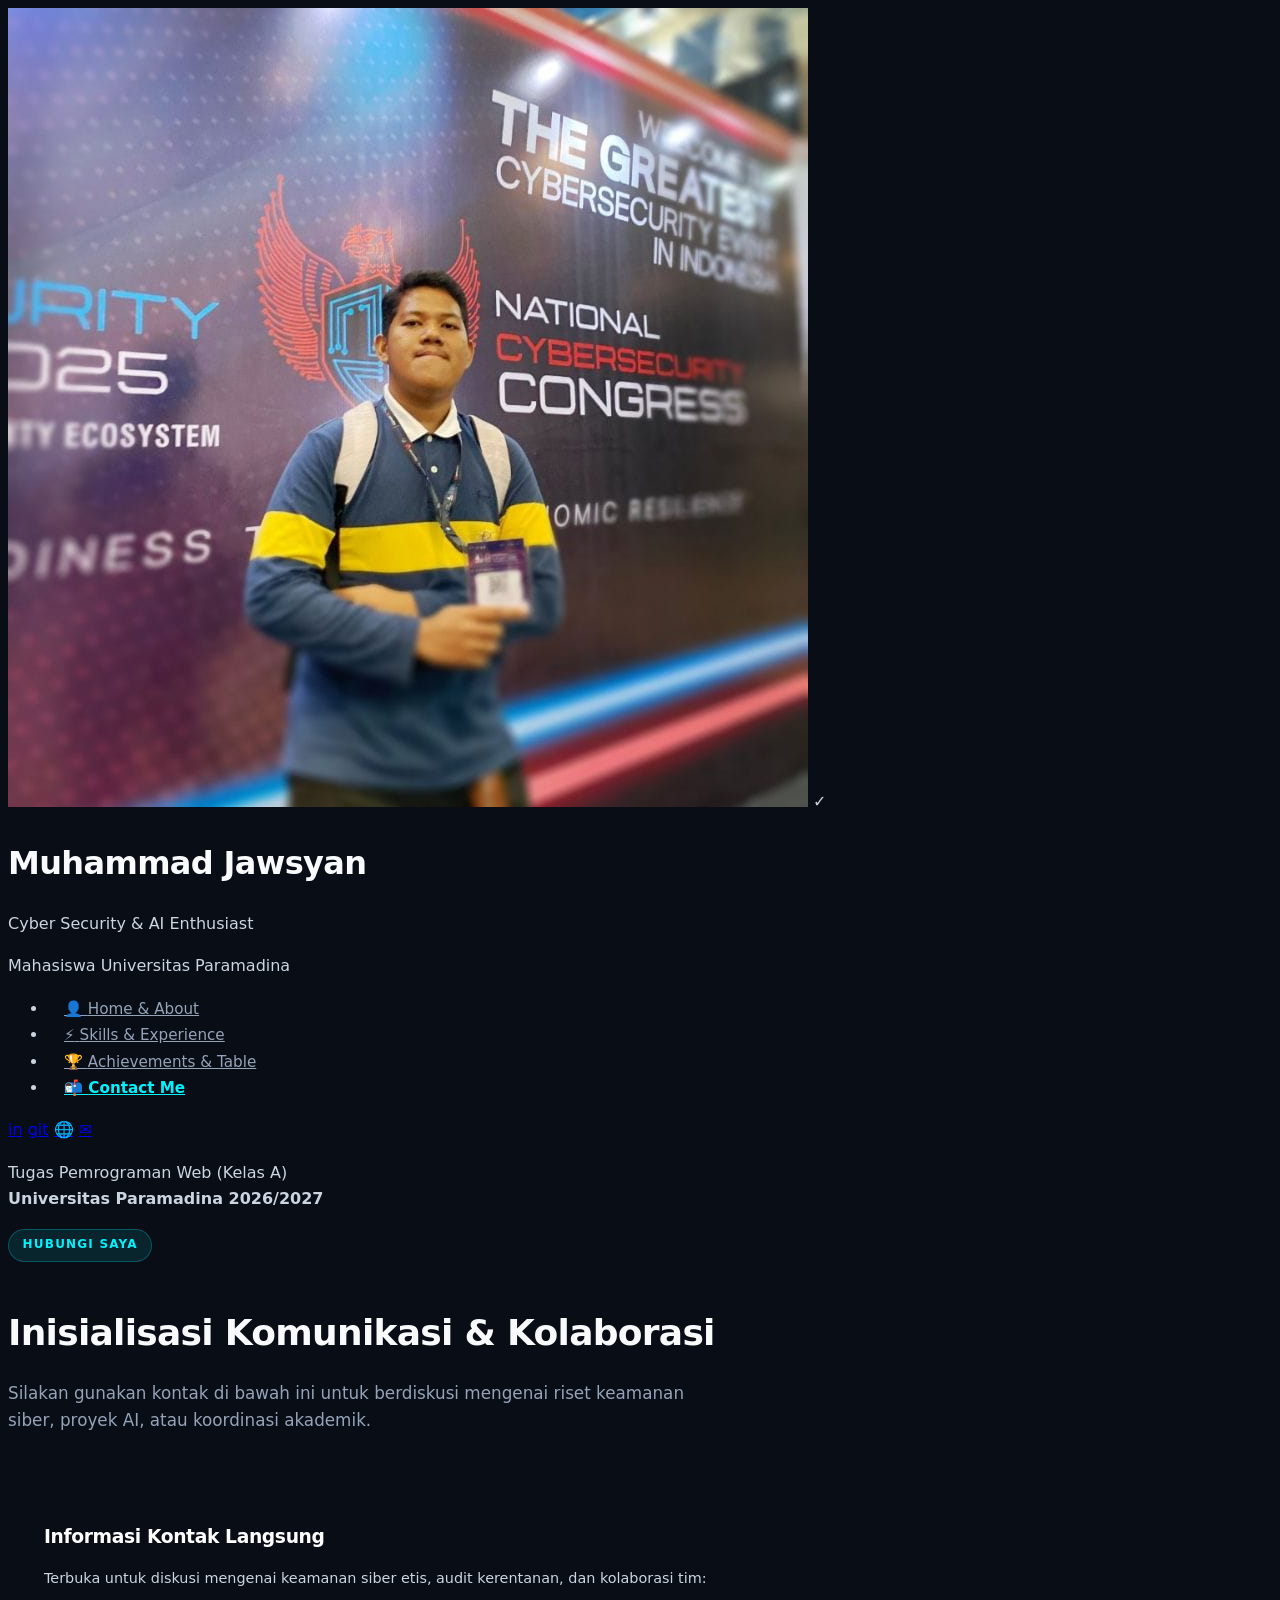
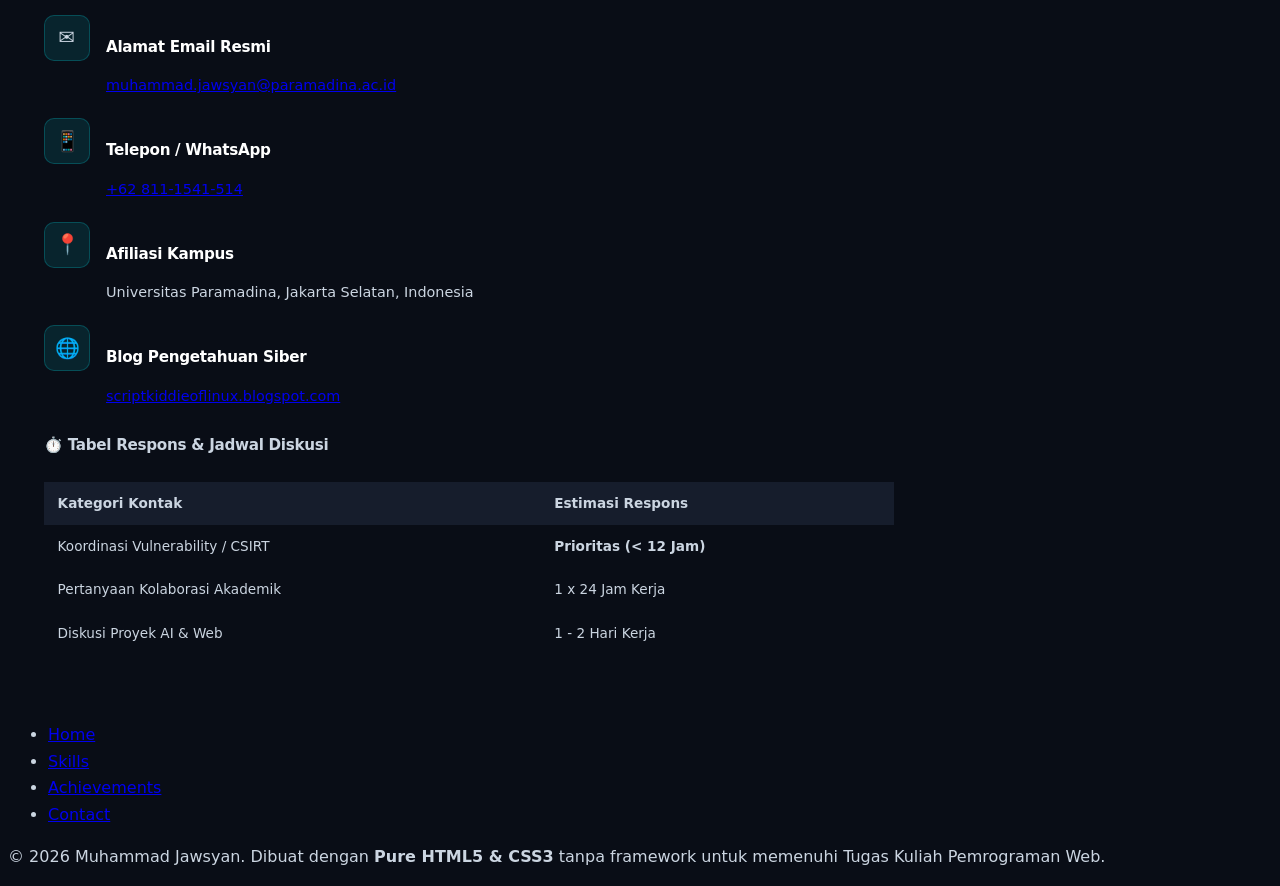
<file: contact.html>
<!DOCTYPE html>
<html lang="id">
<head>
    <meta charset="UTF-8">
    <meta name="viewport" content="width=device-width, initial-scale=1.0">
    <meta name="description" content="Hubungi Muhammad Jawsyan - Kolaborasi Keamanan Siber, Penetrasi Etis, dan Diskusi AI.">
    <meta name="author" content="Muhammad Jawsyan">
    <title>Muhammad Jawsyan | Contact Me</title>
    
    <!-- 1. CSS EKSTERNAL -->
    <link rel="stylesheet" href="assets/css/style.css">

    <!-- 2. CSS INTERNAL (Styling khusus halaman Contact & Formulir Pesan) -->
    <style>
        /* Styling Halaman Kontak */
        .contact-layout {
            max-width: 850px;
            margin: 2rem 0;
        }

        .contact-info-card {
            background-color: var(--bg-card);
            border: 1px solid var(--border);
            border-radius: 14px;
            padding: 2rem;
            display: flex;
            flex-direction: column;
            justify-content: space-between;
        }

        .contact-item-group {
            display: flex;
            flex-direction: column;
            gap: 1.25rem;
            margin: 1.5rem 0;
        }

        .contact-row {
            display: flex;
            align-items: flex-start;
            gap: 1rem;
        }

        .contact-icon-box {
            width: 44px;
            height: 44px;
            border-radius: 10px;
            background-color: rgba(0, 242, 254, 0.1);
            border: 1px solid rgba(0, 242, 254, 0.2);
            color: var(--primary);
            display: flex;
            align-items: center;
            justify-content: center;
            font-size: 1.25rem;
            flex-shrink: 0;
        }

        .contact-meta h4 {
            font-size: 0.95rem;
            color: #ffffff;
            margin-bottom: 0.2rem;
        }

        .contact-meta p {
            font-size: 0.9rem;
            margin-bottom: 0;
            color: var(--text-secondary);
        }

        /* Form Card */
        .contact-form-card {
            background-color: var(--bg-card);
            border: 1px solid var(--border);
            border-radius: 14px;
            padding: 2.25rem;
            box-shadow: var(--shadow-card);
        }

        /* SLA Table */
        .sla-table {
            width: 100%;
            border-collapse: collapse;
            font-size: 0.85rem;
            margin-top: 1.5rem;
        }

        .sla-table th, .sla-table td {
            padding: 0.65rem 0.85rem;
            border: 1px solid var(--border);
            text-align: left;
        }

        .sla-table th {
            background-color: rgba(30, 41, 59, 0.6);
            color: var(--primary);
        }

        @media (max-width: 992px) {
            .contact-layout {
                grid-template-columns: 1fr;
            }
        }
    </style>
</head>
<body>

    <div class="page-wrapper">
        <!-- Sidebar Navigation -->
        <header class="sidebar">
            <div class="profile-card">
                <div class="avatar-wrapper">
                    <img src="assets/img/profile.jpg" alt="Foto Profil Muhammad Jawsyan" class="avatar-img">
                    <span class="avatar-badge" title="Status: Aktif">✓</span>
                </div>
                <h1 class="profile-name">Muhammad Jawsyan</h1>
                <p class="profile-tagline">Cyber Security & AI Enthusiast</p>
                <p class="profile-sub">Mahasiswa Universitas Paramadina</p>
            </div>

            <!-- Menu Navigasi Antar Halaman -->
            <nav>
                <ul class="nav-menu">
                    <li>
                        <a href="index.html" class="nav-link">
                            <span class="nav-icon">👤</span>
                            <span>Home & About</span>
                        </a>
                    </li>
                    <li>
                        <a href="skills.html" class="nav-link">
                            <span class="nav-icon">⚡</span>
                            <span>Skills & Experience</span>
                        </a>
                    </li>
                    <li>
                        <a href="achievements.html" class="nav-link">
                            <span class="nav-icon">🏆</span>
                            <span>Achievements & Table</span>
                        </a>
                    </li>
                    <li>
                        <a href="contact.html" class="nav-link active">
                            <span class="nav-icon">📬</span>
                            <span>Contact Me</span>
                        </a>
                    </li>
                </ul>
            </nav>

            <div class="sidebar-footer">
                <div class="social-links">
                    <a href="https://www.linkedin.com/in/muhammadjawsyan/" target="_blank" rel="noopener noreferrer" class="social-btn" title="LinkedIn">in</a>
                    <a href="https://github.com/j12k14a" target="_blank" rel="noopener noreferrer" class="social-btn" title="GitHub">git</a>
                    <a href="https://scriptkiddieoflinux.blogspot.com" target="_blank" rel="noopener noreferrer" class="social-btn" title="Blog Edukasi">🌐</a>
                    <a href="mailto:muhammad.jawsyan@paramadina.ac.id" class="social-btn" title="Email">✉️</a>
                </div>
                <p class="academic-badge">
                    Tugas Pemrograman Web (Kelas A)<br>
                    <strong>Universitas Paramadina 2026/2027</strong>
                </p>
            </div>
        </header>

        <!-- Main Content Area -->
        <main class="main-content">
            
            <section class="section-header">
                <span class="section-tag">HUBUNGI SAYA</span>
                <h2 class="section-title">Inisialisasi Komunikasi & Kolaborasi</h2>
                <p class="section-desc">
                    Silakan gunakan kontak di bawah ini untuk berdiskusi mengenai riset keamanan siber, proyek AI, atau koordinasi akademik.
                </p>
            </section>

            <!-- Informasi Kontak Langsung & Jadwal -->
            <section class="card card-accent contact-layout" style="padding: 2.25rem;">
                <div>
                    <h3 style="color: #ffffff; margin-bottom: 0.5rem;">Informasi Kontak Langsung</h3>
                        <p style="font-size: 0.9rem;">
                            Terbuka untuk diskusi mengenai keamanan siber etis, audit kerentanan, dan kolaborasi tim:
                        </p>

                        <div class="contact-item-group">
                            <!-- Email -->
                            <div class="contact-row">
                                <div class="contact-icon-box">✉️</div>
                                <div class="contact-meta">
                                    <h4>Alamat Email Resmi</h4>
                                    <p><a href="mailto:muhammad.jawsyan@paramadina.ac.id">muhammad.jawsyan@paramadina.ac.id</a></p>
                                </div>
                            </div>

                            <!-- Phone / WA -->
                            <div class="contact-row">
                                <div class="contact-icon-box">📱</div>
                                <div class="contact-meta">
                                    <h4>Telepon / WhatsApp</h4>
                                    <p><a href="tel:+628111541514">+62 811-1541-514</a></p>
                                </div>
                            </div>

                            <!-- Kampus / Lokasi -->
                            <div class="contact-row">
                                <div class="contact-icon-box">📍</div>
                                <div class="contact-meta">
                                    <h4>Afiliasi Kampus</h4>
                                    <p>Universitas Paramadina, Jakarta Selatan, Indonesia</p>
                                </div>
                            </div>

                            <!-- Blog -->
                            <div class="contact-row">
                                <div class="contact-icon-box">🌐</div>
                                <div class="contact-meta">
                                    <h4>Blog Pengetahuan Siber</h4>
                                    <p><a href="https://scriptkiddieoflinux.blogspot.com" target="_blank" rel="noopener noreferrer">scriptkiddieoflinux.blogspot.com</a></p>
                                </div>
                            </div>
                        </div>
                    </div>

                    <!-- SLA Table (Elemen Table tambahan untuk kepatuhan kriteria) -->
                    <div>
                        <h4 style="color: var(--primary); margin-bottom: 0.5rem; font-size: 0.95rem;">⏱️ Tabel Respons & Jadwal Diskusi</h4>
                        <table class="sla-table">
                            <thead>
                                <tr>
                                    <th>Kategori Kontak</th>
                                    <th>Estimasi Respons</th>
                                </tr>
                            </thead>
                            <tbody>
                                <tr>
                                    <td>Koordinasi Vulnerability / CSIRT</td>
                                    <!-- 3. CSS INLINE: Indikator status cepat -->
                                    <td><span style="color: var(--accent-green); font-weight: bold;">Prioritas (&lt; 12 Jam)</span></td>
                                </tr>
                                <tr>
                                    <td>Pertanyaan Kolaborasi Akademik</td>
                                    <td>1 x 24 Jam Kerja</td>
                                </tr>
                                <tr>
                                    <td>Diskusi Proyek AI & Web</td>
                                    <td>1 - 2 Hari Kerja</td>
                                </tr>
                            </tbody>
                        </table>
                    </div>
            </section>

            <!-- Footer -->
            <footer class="site-footer">
                <ul class="footer-nav">
                    <li><a href="index.html">Home</a></li>
                    <li><a href="skills.html">Skills</a></li>
                    <li><a href="achievements.html">Achievements</a></li>
                    <li><a href="contact.html">Contact</a></li>
                </ul>
                <p>&copy; 2026 Muhammad Jawsyan. Dibuat dengan <strong>Pure HTML5 & CSS3</strong> tanpa framework untuk memenuhi Tugas Kuliah Pemrograman Web.</p>
            </footer>

        </main>
    </div>

</body>
</html>
</file>
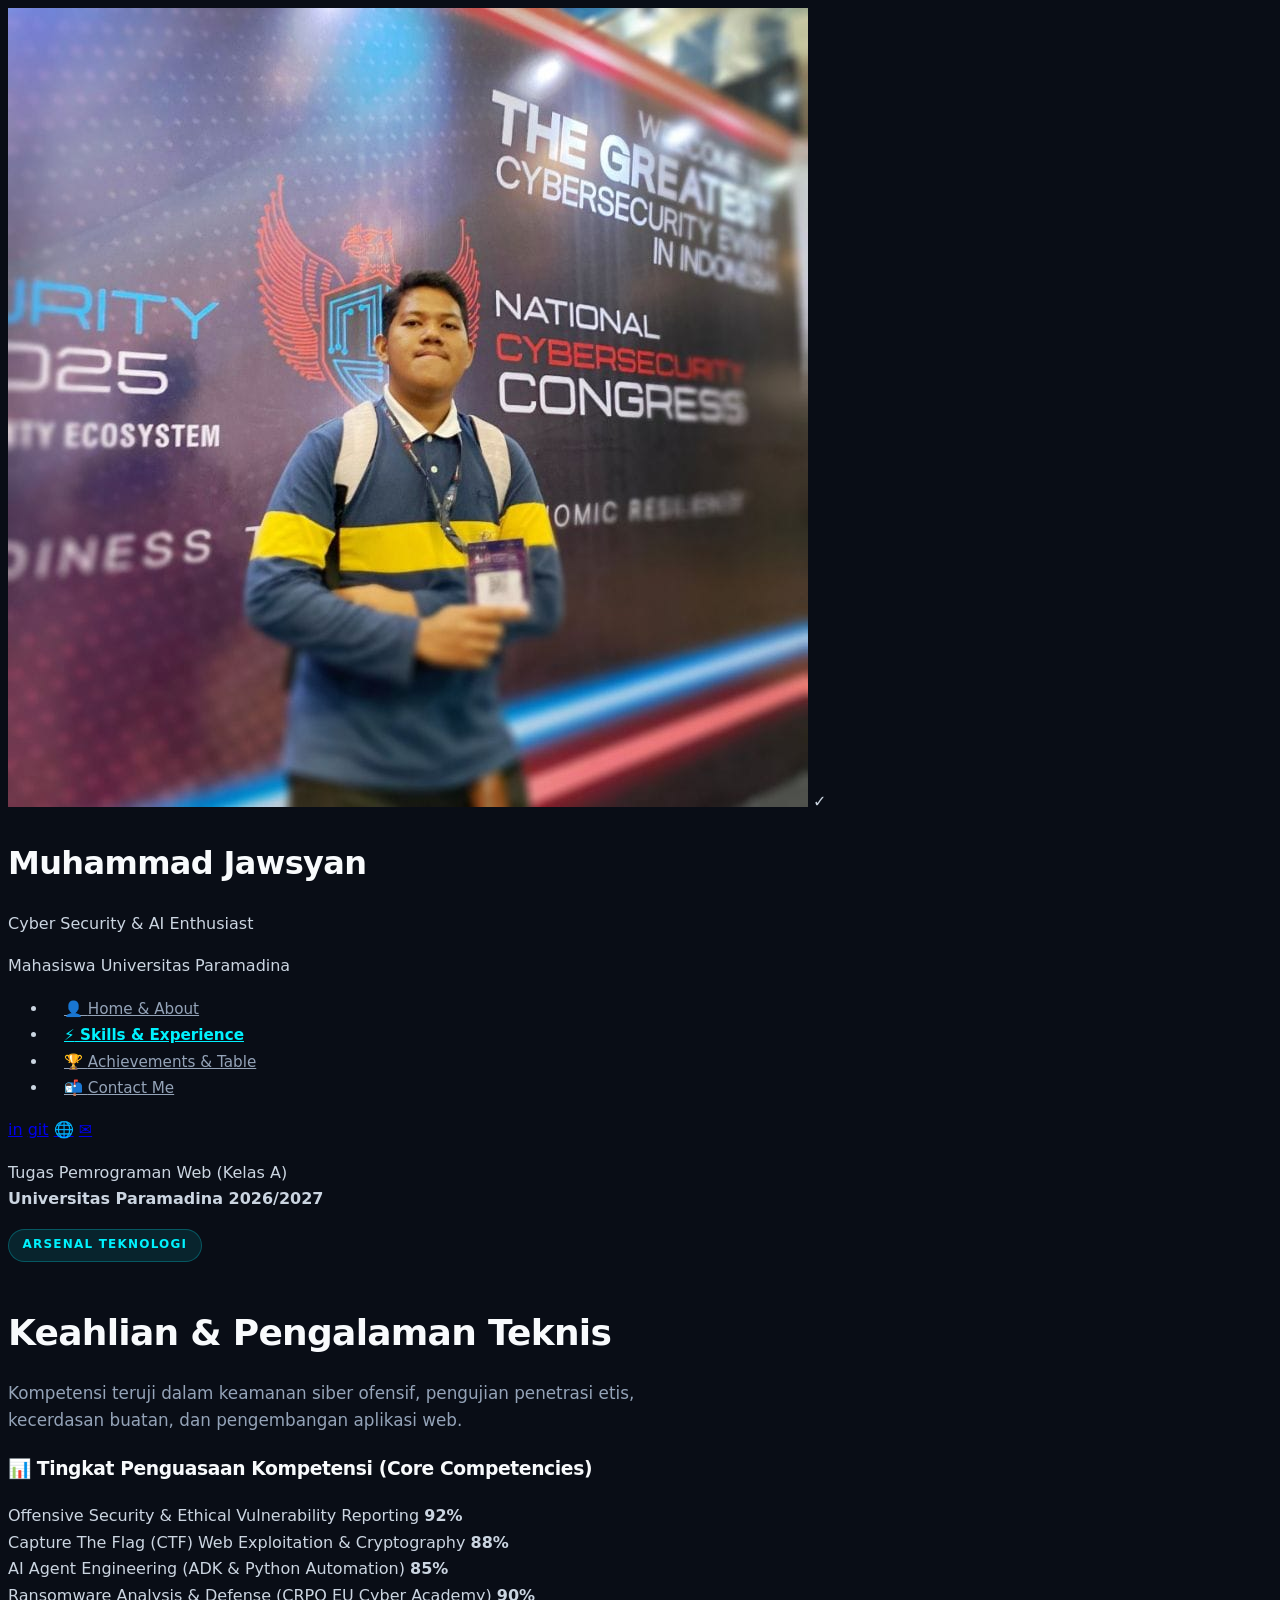
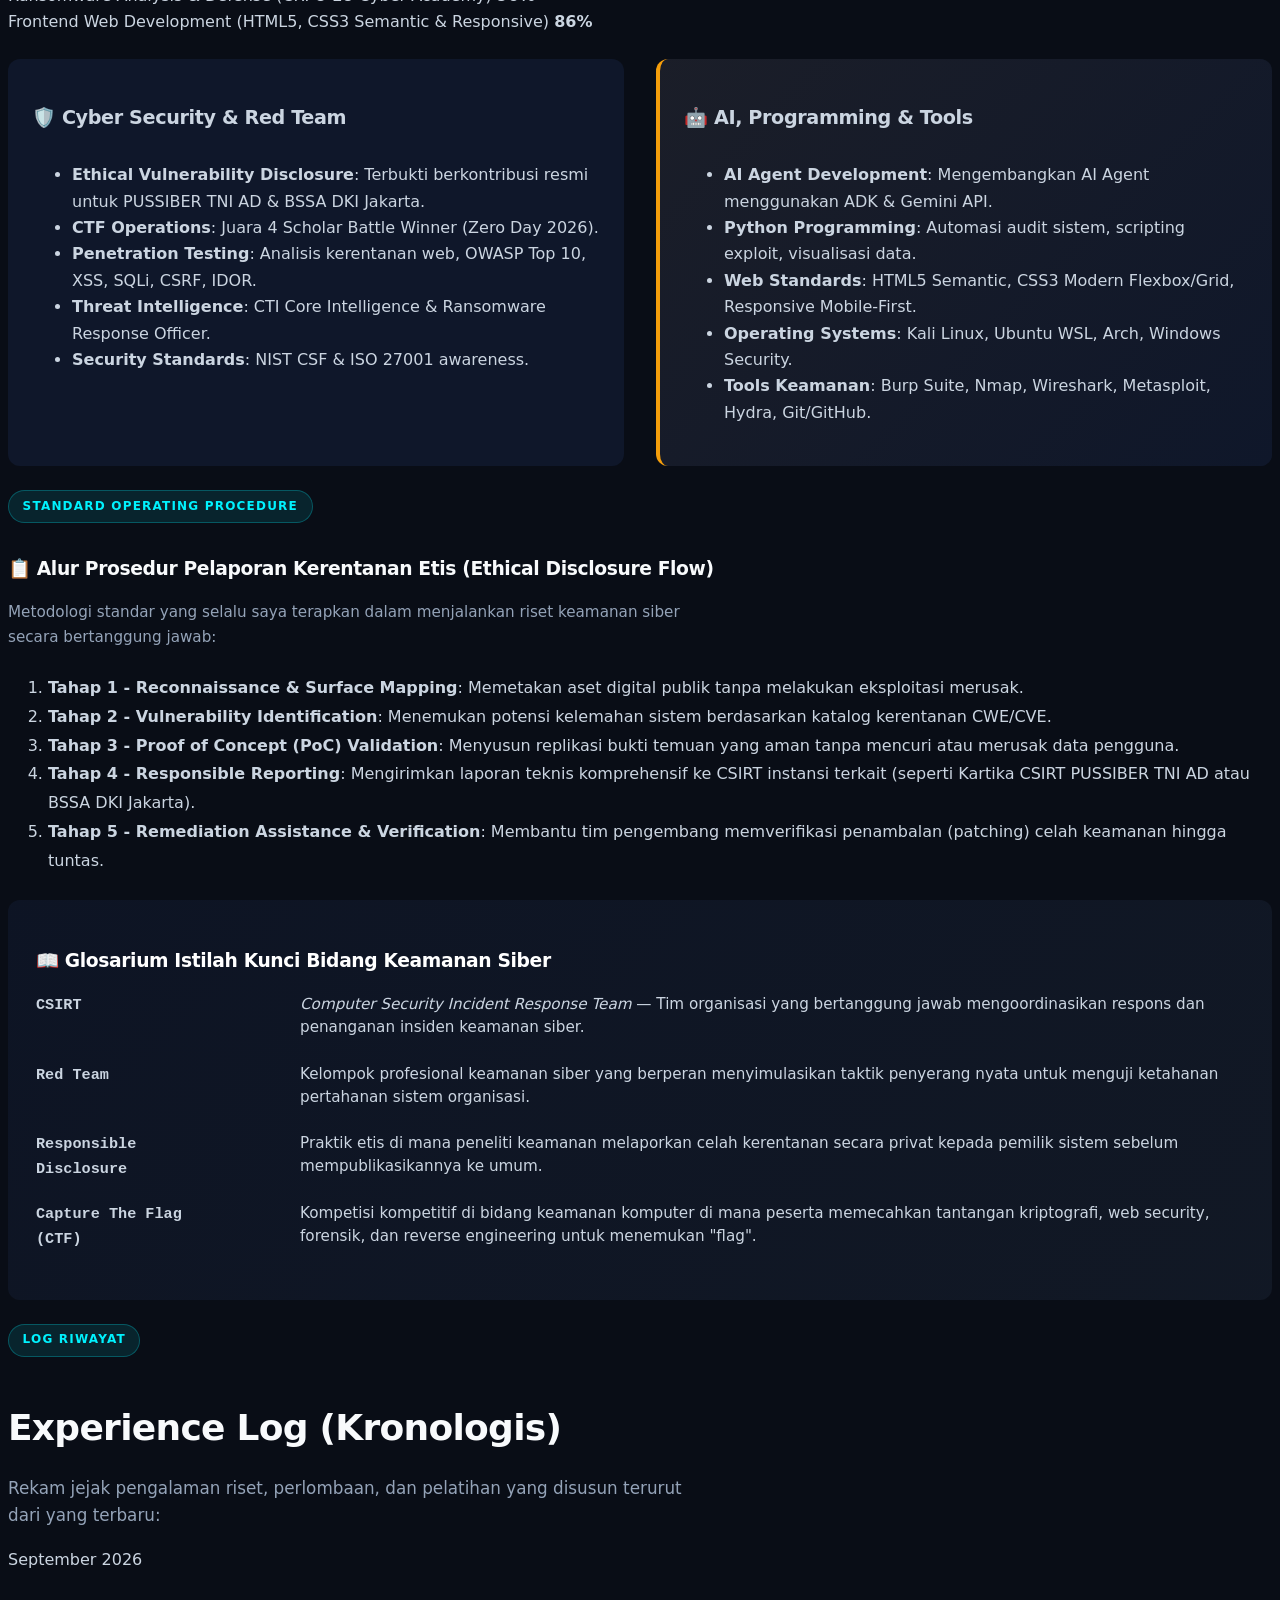
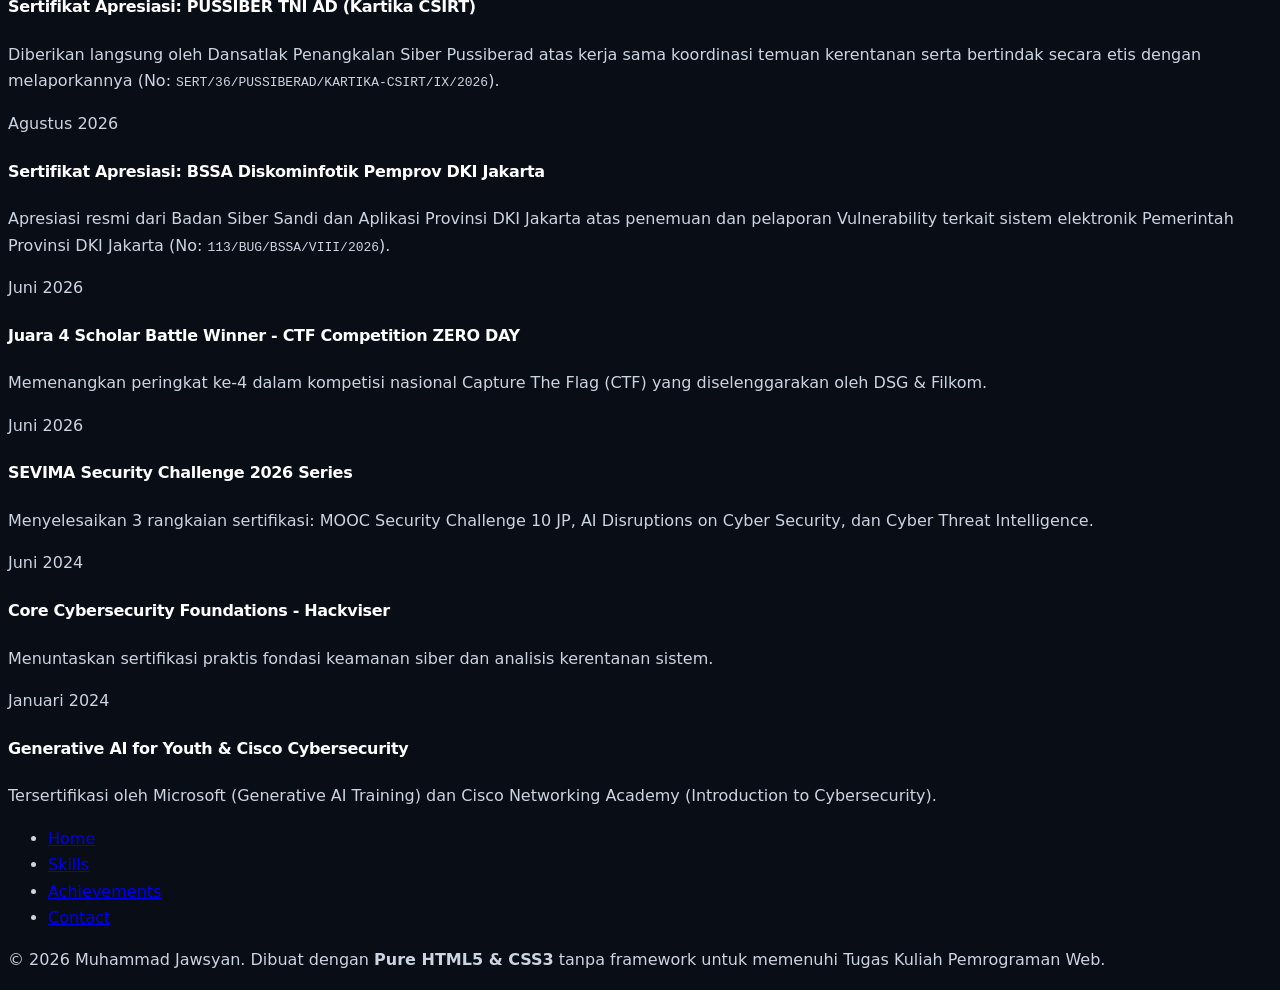
<file: skills.html>
<!DOCTYPE html>
<html lang="id">
<head>
    <meta charset="UTF-8">
    <meta name="viewport" content="width=device-width, initial-scale=1.0">
    <meta name="description" content="Keahlian Teknis & Riwayat Pengalaman Muhammad Jawsyan - Cybersecurity, AI & Web Development.">
    <meta name="author" content="Muhammad Jawsyan">
    <title>Muhammad Jawsyan | Skills & Experience</title>
    
    <!-- 1. CSS EKSTERNAL -->
    <link rel="stylesheet" href="assets/css/style.css">

    <!-- 2. CSS INTERNAL (Styling khusus halaman Skills & Experience) -->
    <style>
        /* Internal CSS: Custom Skill Meters & Timeline Highlights */
        .skills-matrix {
            display: grid;
            grid-template-columns: repeat(2, 1fr);
            gap: 2rem;
            margin: 1.5rem 0;
        }

        .skill-group {
            background-color: var(--bg-card);
            border: 1px solid var(--border);
            border-radius: 12px;
            padding: 1.5rem;
        }

        .skill-group-title {
            color: var(--primary);
            font-size: 1.2rem;
            margin-bottom: 1.25rem;
            display: flex;
            align-items: center;
            gap: 0.5rem;
            border-bottom: 1px solid var(--border);
            padding-bottom: 0.5rem;
        }

        /* Definition List Styling Khusus */
        .glossary-box {
            background: linear-gradient(135deg, rgba(15, 23, 42, 0.7) 0%, rgba(30, 41, 59, 0.4) 100%);
            border: 1px solid var(--border);
            border-radius: 12px;
            padding: 1.75rem;
            margin: 1.5rem 0;
        }

        .glossary-dl {
            display: grid;
            grid-template-columns: 200px 1fr;
            gap: 1rem 1.5rem;
        }

        .glossary-dt {
            color: var(--primary);
            font-weight: 700;
            font-family: var(--font-mono);
            font-size: 0.95rem;
        }

        .glossary-dd {
            color: var(--text-secondary);
            font-size: 0.95rem;
            line-height: 1.5;
            margin-bottom: 0.5rem;
        }

        /* Matrix Table Styling */
        .matrix-table {
            width: 100%;
            border-collapse: collapse;
            margin: 1rem 0;
            font-size: 0.9rem;
        }

        .matrix-table th, .matrix-table td {
            padding: 0.85rem 1rem;
            border: 1px solid var(--border);
            text-align: left;
        }

        .matrix-table th {
            background-color: #1e293b;
            color: var(--primary);
            font-weight: 600;
        }

        .matrix-table tr:hover {
            background-color: rgba(0, 242, 254, 0.05);
        }

        @media (max-width: 768px) {
            .skills-matrix {
                grid-template-columns: 1fr;
            }
            .glossary-dl {
                grid-template-columns: 1fr;
            }
        }
    </style>
</head>
<body>

    <div class="page-wrapper">
        <!-- Sidebar Navigation -->
        <header class="sidebar">
            <div class="profile-card">
                <div class="avatar-wrapper">
                    <img src="assets/img/profile.jpg" alt="Foto Profil Muhammad Jawsyan" class="avatar-img">
                    <span class="avatar-badge" title="Status: Aktif">✓</span>
                </div>
                <h1 class="profile-name">Muhammad Jawsyan</h1>
                <p class="profile-tagline">Cyber Security & AI Enthusiast</p>
                <p class="profile-sub">Mahasiswa Universitas Paramadina</p>
            </div>

            <!-- Menu Navigasi Antar Halaman -->
            <nav>
                <ul class="nav-menu">
                    <li>
                        <a href="index.html" class="nav-link">
                            <span class="nav-icon">👤</span>
                            <span>Home & About</span>
                        </a>
                    </li>
                    <li>
                        <a href="skills.html" class="nav-link active">
                            <span class="nav-icon">⚡</span>
                            <span>Skills & Experience</span>
                        </a>
                    </li>
                    <li>
                        <a href="achievements.html" class="nav-link">
                            <span class="nav-icon">🏆</span>
                            <span>Achievements & Table</span>
                        </a>
                    </li>
                    <li>
                        <a href="contact.html" class="nav-link">
                            <span class="nav-icon">📬</span>
                            <span>Contact Me</span>
                        </a>
                    </li>
                </ul>
            </nav>

            <div class="sidebar-footer">
                <div class="social-links">
                    <a href="https://www.linkedin.com/in/muhammadjawsyan/" target="_blank" rel="noopener noreferrer" class="social-btn" title="LinkedIn">in</a>
                    <a href="https://github.com/j12k14a" target="_blank" rel="noopener noreferrer" class="social-btn" title="GitHub">git</a>
                    <a href="https://scriptkiddieoflinux.blogspot.com" target="_blank" rel="noopener noreferrer" class="social-btn" title="Blog Edukasi">🌐</a>
                    <a href="mailto:muhammad.jawsyan@paramadina.ac.id" class="social-btn" title="Email">✉️</a>
                </div>
                <p class="academic-badge">
                    Tugas Pemrograman Web (Kelas A)<br>
                    <strong>Universitas Paramadina 2026/2027</strong>
                </p>
            </div>
        </header>

        <!-- Main Content Area -->
        <main class="main-content">
            
            <section class="section-header">
                <span class="section-tag">ARSENAL TEKNOLOGI</span>
                <h2 class="section-title">Keahlian & Pengalaman Teknis</h2>
                <p class="section-desc">
                    Kompetensi teruji dalam keamanan siber ofensif, pengujian penetrasi etis, kecerdasan buatan, dan pengembangan aplikasi web.
                </p>
            </section>

            <!-- Skill Progress Meters (Dengan Inline CSS width untuk akurasi persentase) -->
            <section class="card">
                <h3 class="card-title">📊 Tingkat Penguasaan Kompetensi (Core Competencies)</h3>
                
                <div class="skill-bar-wrapper">
                    <div class="skill-info">
                        <span>Offensive Security & Ethical Vulnerability Reporting</span>
                        <!-- 3. CSS INLINE: Penentuan style color aksen dan font weight -->
                        <span style="color: var(--primary); font-weight: bold;">92%</span>
                    </div>
                    <div class="skill-track">
                        <!-- 3. CSS INLINE: Menetapkan lebar bar secara dinamis -->
                        <div class="skill-fill" style="width: 92%; background: linear-gradient(90deg, #00f2fe, #38bdf8);"></div>
                    </div>
                </div>

                <div class="skill-bar-wrapper">
                    <div class="skill-info">
                        <span>Capture The Flag (CTF) Web Exploitation & Cryptography</span>
                        <span style="color: var(--primary); font-weight: bold;">88%</span>
                    </div>
                    <div class="skill-track">
                        <div class="skill-fill" style="width: 88%;"></div>
                    </div>
                </div>

                <div class="skill-bar-wrapper">
                    <div class="skill-info">
                        <span>AI Agent Engineering (ADK & Python Automation)</span>
                        <span style="color: var(--primary); font-weight: bold;">85%</span>
                    </div>
                    <div class="skill-track">
                        <div class="skill-fill" style="width: 85%;"></div>
                    </div>
                </div>

                <div class="skill-bar-wrapper">
                    <div class="skill-info">
                        <span>Ransomware Analysis & Defense (CRPO EU Cyber Academy)</span>
                        <span style="color: var(--primary); font-weight: bold;">90%</span>
                    </div>
                    <div class="skill-track">
                        <div class="skill-fill" style="width: 90%;"></div>
                    </div>
                </div>

                <div class="skill-bar-wrapper">
                    <div class="skill-info">
                        <span>Frontend Web Development (HTML5, CSS3 Semantic & Responsive)</span>
                        <span style="color: var(--primary); font-weight: bold;">86%</span>
                    </div>
                    <div class="skill-track">
                        <div class="skill-fill" style="width: 86%;"></div>
                    </div>
                </div>
            </section>

            <!-- Skills Matrix Cards (List Elemen ul & li) -->
            <section class="skills-matrix">
                <!-- Group 1: Cybersecurity -->
                <article class="skill-group card-accent">
                    <h3 class="skill-group-title">🛡️ Cyber Security & Red Team</h3>
                    <ul class="list-styled">
                        <li><strong>Ethical Vulnerability Disclosure</strong>: Terbukti berkontribusi resmi untuk PUSSIBER TNI AD & BSSA DKI Jakarta.</li>
                        <li><strong>CTF Operations</strong>: Juara 4 Scholar Battle Winner (Zero Day 2026).</li>
                        <li><strong>Penetration Testing</strong>: Analisis kerentanan web, OWASP Top 10, XSS, SQLi, CSRF, IDOR.</li>
                        <li><strong>Threat Intelligence</strong>: CTI Core Intelligence & Ransomware Response Officer.</li>
                        <li><strong>Security Standards</strong>: NIST CSF & ISO 27001 awareness.</li>
                    </ul>
                </article>

                <!-- Group 2: AI & Programming -->
                <article class="skill-group card-gold">
                    <h3 class="skill-group-title" style="color: var(--accent-gold);">🤖 AI, Programming & Tools</h3>
                    <ul class="list-styled">
                        <li><strong>AI Agent Development</strong>: Mengembangkan AI Agent menggunakan ADK & Gemini API.</li>
                        <li><strong>Python Programming</strong>: Automasi audit sistem, scripting exploit, visualisasi data.</li>
                        <li><strong>Web Standards</strong>: HTML5 Semantic, CSS3 Modern Flexbox/Grid, Responsive Mobile-First.</li>
                        <li><strong>Operating Systems</strong>: Kali Linux, Ubuntu WSL, Arch, Windows Security.</li>
                        <li><strong>Tools Keamanan</strong>: Burp Suite, Nmap, Wireshark, Metasploit, Hydra, Git/GitHub.</li>
                    </ul>
                </article>
            </section>

            <!-- Ordered List (Elemen <ol>) : Standar Prosedur Bug Reporting -->
            <section class="card">
                <header class="section-header" style="margin-bottom: 1.5rem;">
                    <span class="section-tag">STANDARD OPERATING PROCEDURE</span>
                    <h3 style="margin-bottom: 0.25rem;">📋 Alur Prosedur Pelaporan Kerentanan Etis (Ethical Disclosure Flow)</h3>
                    <p class="section-desc" style="font-size: 0.95rem;">
                        Metodologi standar yang selalu saya terapkan dalam menjalankan riset keamanan siber secara bertanggung jawab:
                    </p>
                </header>

                <ol class="list-ordered" style="line-height: 1.8;">
                    <li><strong>Tahap 1 - Reconnaissance & Surface Mapping</strong>: Memetakan aset digital publik tanpa melakukan eksploitasi merusak.</li>
                    <li><strong>Tahap 2 - Vulnerability Identification</strong>: Menemukan potensi kelemahan sistem berdasarkan katalog kerentanan CWE/CVE.</li>
                    <li><strong>Tahap 3 - Proof of Concept (PoC) Validation</strong>: Menyusun replikasi bukti temuan yang aman tanpa mencuri atau merusak data pengguna.</li>
                    <li><strong>Tahap 4 - Responsible Reporting</strong>: Mengirimkan laporan teknis komprehensif ke CSIRT instansi terkait (seperti Kartika CSIRT PUSSIBER TNI AD atau BSSA DKI Jakarta).</li>
                    <li><strong>Tahap 5 - Remediation Assistance & Verification</strong>: Membantu tim pengembang memverifikasi penambalan (patching) celah keamanan hingga tuntas.</li>
                </ol>
            </section>

            <!-- Definition List (Elemen <dl>, <dt>, <dd>) : Glosarium Istilah -->
            <section class="glossary-box">
                <h3 style="color: #fff; margin-bottom: 1rem;">📖 Glosarium Istilah Kunci Bidang Keamanan Siber</h3>
                <dl class="glossary-dl">
                    <dt class="glossary-dt">CSIRT</dt>
                    <dd class="glossary-dd"><em>Computer Security Incident Response Team</em> — Tim organisasi yang bertanggung jawab mengoordinasikan respons dan penanganan insiden keamanan siber.</dd>

                    <dt class="glossary-dt">Red Team</dt>
                    <dd class="glossary-dd">Kelompok profesional keamanan siber yang berperan menyimulasikan taktik penyerang nyata untuk menguji ketahanan pertahanan sistem organisasi.</dd>

                    <dt class="glossary-dt">Responsible Disclosure</dt>
                    <dd class="glossary-dd">Praktik etis di mana peneliti keamanan melaporkan celah kerentanan secara privat kepada pemilik sistem sebelum mempublikasikannya ke umum.</dd>

                    <dt class="glossary-dt">Capture The Flag (CTF)</dt>
                    <dd class="glossary-dd">Kompetisi kompetitif di bidang keamanan komputer di mana peserta memecahkan tantangan kriptografi, web security, forensik, dan reverse engineering untuk menemukan "flag".</dd>
                </dl>
            </section>

            <!-- Experience Timeline Section -->
            <section class="card">
                <header class="section-header">
                    <span class="section-tag">LOG RIWAYAT</span>
                    <h2 class="section-title">Experience Log (Kronologis)</h2>
                    <p class="section-desc">
                        Rekam jejak pengalaman riset, perlombaan, dan pelatihan yang disusun terurut dari yang terbaru:
                    </p>
                </header>

                <div class="timeline">
                    <!-- Sept 2026 -->
                    <div class="timeline-item">
                        <div class="timeline-dot" style="background-color: var(--accent-gold); box-shadow: 0 0 10px var(--accent-gold);"></div>
                        <div class="timeline-date">September 2026</div>
                        <h4 style="color: #fff;">Sertifikat Apresiasi: PUSSIBER TNI AD (Kartika CSIRT)</h4>
                        <p>
                            Diberikan langsung oleh Dansatlak Penangkalan Siber Pussiberad atas kerja sama koordinasi temuan kerentanan serta bertindak secara etis dengan melaporkannya (No: <code>SERT/36/PUSSIBERAD/KARTIKA-CSIRT/IX/2026</code>).
                        </p>
                    </div>

                    <!-- Ags 2026 -->
                    <div class="timeline-item">
                        <div class="timeline-dot" style="background-color: var(--primary);"></div>
                        <div class="timeline-date">Agustus 2026</div>
                        <h4 style="color: #fff;">Sertifikat Apresiasi: BSSA Diskominfotik Pemprov DKI Jakarta</h4>
                        <p>
                            Apresiasi resmi dari Badan Siber Sandi dan Aplikasi Provinsi DKI Jakarta atas penemuan dan pelaporan Vulnerability terkait sistem elektronik Pemerintah Provinsi DKI Jakarta (No: <code>113/BUG/BSSA/VIII/2026</code>).
                        </p>
                    </div>

                    <!-- Jun 2026 -->
                    <div class="timeline-item">
                        <div class="timeline-dot"></div>
                        <div class="timeline-date">Juni 2026</div>
                        <h4 style="color: #fff;">Juara 4 Scholar Battle Winner - CTF Competition ZERO DAY</h4>
                        <p>
                            Memenangkan peringkat ke-4 dalam kompetisi nasional Capture The Flag (CTF) yang diselenggarakan oleh DSG & Filkom.
                        </p>
                    </div>

                    <!-- Jun 2026 -->
                    <div class="timeline-item">
                        <div class="timeline-dot"></div>
                        <div class="timeline-date">Juni 2026</div>
                        <h4 style="color: #fff;">SEVIMA Security Challenge 2026 Series</h4>
                        <p>
                            Menyelesaikan 3 rangkaian sertifikasi: MOOC Security Challenge 10 JP, AI Disruptions on Cyber Security, dan Cyber Threat Intelligence.
                        </p>
                    </div>

                    <!-- Jun 2024 -->
                    <div class="timeline-item">
                        <div class="timeline-dot"></div>
                        <div class="timeline-date">Juni 2024</div>
                        <h4 style="color: #fff;">Core Cybersecurity Foundations - Hackviser</h4>
                        <p>
                            Menuntaskan sertifikasi praktis fondasi keamanan siber dan analisis kerentanan sistem.
                        </p>
                    </div>

                    <!-- Jan 2024 -->
                    <div class="timeline-item">
                        <div class="timeline-dot"></div>
                        <div class="timeline-date">Januari 2024</div>
                        <h4 style="color: #fff;">Generative AI for Youth & Cisco Cybersecurity</h4>
                        <p>
                            Tersertifikasi oleh Microsoft (Generative AI Training) dan Cisco Networking Academy (Introduction to Cybersecurity).
                        </p>
                    </div>
                </div>
            </section>

            <!-- Footer -->
            <footer class="site-footer">
                <ul class="footer-nav">
                    <li><a href="index.html">Home</a></li>
                    <li><a href="skills.html">Skills</a></li>
                    <li><a href="achievements.html">Achievements</a></li>
                    <li><a href="contact.html">Contact</a></li>
                </ul>
                <p>&copy; 2026 Muhammad Jawsyan. Dibuat dengan <strong>Pure HTML5 & CSS3</strong> tanpa framework untuk memenuhi Tugas Kuliah Pemrograman Web.</p>
            </footer>

        </main>
    </div>

</body>
</html>
</file>
<file: assets/css/style.css>
/* ==========================================================================
   PORTFOLIO OF MUHAMMAD JAWSYAN - BOOTSTRAP 5 STYLESHEET
   Framework: Bootstrap 5.3.3 + Custom Cyber Dark Aesthetics
   Universitas Paramadina - Tugas Pemrograman Web (Kelas A)
   ========================================================================== */

/* 1. Custom CSS Variables */
:root {
    --bs-body-bg: #090d16;
    --bs-body-color: #cbd5e1;
    --bs-primary: #00f2fe;
    --bs-primary-rgb: 0, 242, 254;
    --bs-secondary: #38bdf8;
    --bs-success: #10b981;
    --bs-warning: #f59e0b;
    --bs-info: #06b6d4;
    
    --bg-darker: #050811;
    --bg-card: #0f172a;
    --bg-card-hover: #1e293b;
    --border-color: rgba(255, 255, 255, 0.08);
    --border-glow: rgba(0, 242, 254, 0.3);
    
    --font-sans: 'Inter', system-ui, -apple-system, sans-serif;
    --font-mono: 'Fira Code', 'Consolas', monospace;
}

html {
    scroll-behavior: smooth;
    scroll-padding-top: 80px;
}

body {
    background-color: var(--bs-body-bg);
    color: var(--bs-body-color);
    font-family: var(--font-sans);
    line-height: 1.65;
    overflow-x: hidden;
}

/* 2. Typography & Headings */
h1, h2, h3, h4, h5, h6 {
    color: #f8fafc;
    font-weight: 700;
    letter-spacing: -0.02em;
}

.text-cyan {
    color: var(--bs-primary) !important;
}

.text-gold {
    color: var(--bs-warning) !important;
}

.font-mono {
    font-family: var(--font-mono);
}

/* 3. Section Headers */
.section-tag {
    display: inline-block;
    font-size: 0.75rem;
    font-weight: 700;
    text-transform: uppercase;
    letter-spacing: 0.1em;
    padding: 0.35rem 0.85rem;
    border-radius: 50rem;
    background: rgba(0, 242, 254, 0.1);
    color: var(--bs-primary);
    border: 1px solid rgba(0, 242, 254, 0.25);
    margin-bottom: 0.75rem;
}

.section-title {
    font-size: 2.25rem;
    font-weight: 800;
    margin-bottom: 0.75rem;
}

.section-desc {
    color: #94a3b8;
    font-size: 1.05rem;
    max-width: 700px;
}

.bg-darker {
    background-color: var(--bg-darker) !important;
}

/* 4. Navbar Styling (Sticky & Glass) */
.custom-navbar {
    background: rgba(9, 13, 22, 0.85);
    backdrop-filter: blur(12px);
    -webkit-backdrop-filter: blur(12px);
    border-bottom: 1px solid var(--border-color);
    transition: all 0.3s ease;
}

.navbar-brand {
    font-size: 1.35rem;
    font-weight: 800;
    color: #f8fafc !important;
    letter-spacing: -0.02em;
}

.navbar-brand span {
    color: var(--bs-primary);
}

.nav-link {
    font-size: 0.95rem;
    font-weight: 500;
    color: #94a3b8 !important;
    padding: 0.5rem 1rem !important;
    border-radius: 8px;
    transition: all 0.2s ease;
}

.nav-link:hover, .nav-link:focus {
    color: var(--bs-primary) !important;
    background: rgba(0, 242, 254, 0.06);
}

.nav-link.active {
    color: var(--bs-primary) !important;
    font-weight: 600;
}

/* 5. Hero Section */
.hero-section {
    position: relative;
    padding-top: 4rem;
    padding-bottom: 4rem;
    background: radial-gradient(circle at 80% 20%, rgba(0, 242, 254, 0.08) 0%, transparent 60%),
                radial-gradient(circle at 10% 80%, rgba(56, 189, 248, 0.05) 0%, transparent 50%);
}

.hero-avatar-wrapper {
    position: relative;
    width: 260px;
    height: 260px;
    margin: 0 auto;
}

.hero-avatar {
    width: 100%;
    height: 100%;
    object-fit: cover;
    border-radius: 50%;
    border: 4px solid var(--bs-primary);
    box-shadow: 0 0 35px rgba(0, 242, 254, 0.35);
}

.floating-badge {
    position: absolute;
    background: rgba(15, 23, 42, 0.9);
    border: 1px solid var(--border-glow);
    backdrop-filter: blur(8px);
    padding: 0.45rem 0.9rem;
    border-radius: 50rem;
    font-size: 0.78rem;
    font-weight: 600;
    color: #f8fafc;
    box-shadow: 0 10px 20px rgba(0, 0, 0, 0.4);
    display: inline-flex;
    align-items: center;
    gap: 0.4rem;
}

.badge-top-right {
    top: -5px;
    right: -20px;
}

.badge-bottom-left {
    bottom: 5px;
    left: -25px;
}

/* 6. Custom Cards */
.custom-card {
    background-color: var(--bg-card);
    border: 1px solid var(--border-color);
    border-radius: 14px;
    transition: transform 0.3s ease, border-color 0.3s ease, box-shadow 0.3s ease;
}

.custom-card:hover {
    transform: translateY(-5px);
    border-color: var(--border-glow);
    box-shadow: 0 15px 35px rgba(0, 0, 0, 0.5);
}

.card-gold {
    border-left: 4px solid var(--bs-warning) !important;
    background: linear-gradient(135deg, rgba(245, 158, 11, 0.05) 0%, var(--bg-card) 100%);
}

.card-cyan {
    border-left: 4px solid var(--bs-primary) !important;
    background: linear-gradient(135deg, rgba(0, 242, 254, 0.05) 0%, var(--bg-card) 100%);
}

/* 7. Buttons */
.btn-primary {
    background: linear-gradient(135deg, var(--bs-primary) 0%, #38bdf8 100%);
    border: none;
    color: #050811;
    font-weight: 600;
    box-shadow: 0 4px 15px rgba(0, 242, 254, 0.25);
    transition: all 0.3s ease;
}

.btn-primary:hover {
    transform: translateY(-2px);
    box-shadow: 0 8px 25px rgba(0, 242, 254, 0.45);
    color: #000;
}

.btn-outline-primary {
    border-color: var(--bs-primary);
    color: var(--bs-primary);
    font-weight: 600;
}

.btn-outline-primary:hover {
    background: var(--bs-primary);
    color: #050811;
}

/* 8. Project Cards */
.project-card {
    display: flex;
    flex-direction: column;
    justify-content: space-between;
    height: 100%;
}

.project-icon-box {
    width: 48px;
    height: 48px;
    border-radius: 10px;
    background: rgba(0, 242, 254, 0.1);
    border: 1px solid rgba(0, 242, 254, 0.25);
    color: var(--bs-primary);
    display: flex;
    align-items: center;
    justify-content: center;
    font-size: 1.35rem;
    margin-bottom: 1.25rem;
}

.tech-tag {
    display: inline-block;
    padding: 0.2rem 0.55rem;
    border-radius: 4px;
    font-size: 0.72rem;
    font-weight: 600;
    background: rgba(255, 255, 255, 0.06);
    color: #94a3b8;
    margin-right: 0.35rem;
    margin-bottom: 0.35rem;
}

/* 9. Tables */
.custom-table {
    --bs-table-bg: transparent;
    --bs-table-color: #cbd5e1;
    --bs-table-border-color: var(--border-color);
}

.custom-table th {
    background-color: #162032;
    color: var(--bs-primary);
    font-size: 0.82rem;
    text-transform: uppercase;
    letter-spacing: 0.05em;
    padding: 0.85rem 1rem;
}

.custom-table td {
    padding: 0.85rem 1rem;
    vertical-align: middle;
}

.custom-table tbody tr:hover {
    background-color: rgba(0, 242, 254, 0.03);
}

/* 10. Forms */
.form-control, .form-select {
    background-color: #1e293b;
    border: 1px solid var(--border-color);
    color: #f8fafc;
}

.form-control:focus, .form-select:focus {
    background-color: #243248;
    border-color: var(--bs-primary);
    color: #fff;
    box-shadow: 0 0 0 0.25rem rgba(0, 242, 254, 0.15);
}

.form-floating > label {
    color: #94a3b8;
}

/* 11. Responsive Optimization (375px mobile ready) */
@media (max-width: 576px) {
    .section-title {
        font-size: 1.85rem;
    }
    
    .hero-avatar-wrapper {
        width: 190px;
        height: 190px;
    }
    
    .floating-badge {
        position: static;
        display: inline-flex;
        margin: 0.35rem;
    }
    
    .hero-badges-container {
        display: flex;
        flex-wrap: wrap;
        justify-content: center;
        margin-top: 1rem;
    }
    
    .btn {
        width: 100%;
        margin-bottom: 0.5rem;
    }
    
    .btn-group-responsive {
        flex-direction: column;
    }
}
</file>
